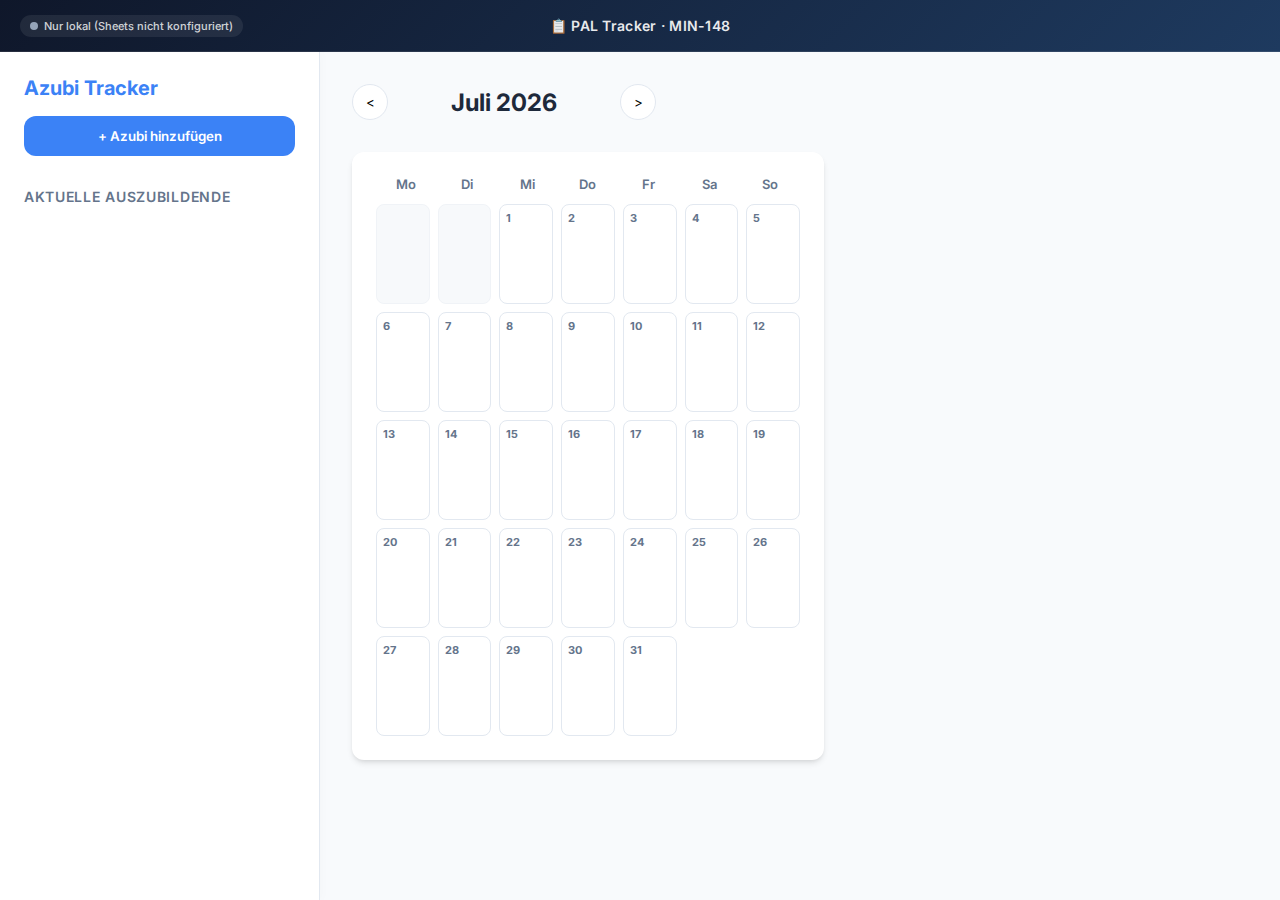
<file: ultraviolet-pioneer/index.html>
<!DOCTYPE html>
<html lang="de">

<head>
    <meta charset="UTF-8">
    <meta name="viewport" content="width=device-width, initial-scale=1.0">
    <title>Praxisanleitung Tracker – MIN-148</title>
    <meta name="description"
        content="Praxisanleiter Tracker für Station MIN-148 Pulmologie u. Infektiologie. Verwalten Sie Auszubildende, Gespräche und Anleitungsnachweise zentral im Team.">
    <link rel="stylesheet" href="style.css">
    <link rel="icon" type="image/png" href="favicon.png">
    <link rel="apple-touch-icon" href="favicon.png">
    <link rel="preconnect" href="https://fonts.googleapis.com">
    <link rel="preconnect" href="https://fonts.gstatic.com" crossorigin>
    <link href="https://fonts.googleapis.com/css2?family=Inter:wght@300;400;500;600;700&display=swap" rel="stylesheet">
</head>

<body>
    <!-- Status Bar -->
    <div id="user-bar" class="user-bar">
        <div class="user-bar-left">
            <div id="sync-indicator" class="sync-indicator sync-disconnected" title="Verbindungsstatus">
                <span class="sync-dot"></span>
                <span id="sync-text" class="sync-label">Verbinde...</span>
            </div>
        </div>
        <div class="user-bar-center">
            <span class="app-title-bar">📋 PAL Tracker · MIN-148</span>
        </div>
        <div class="user-bar-right">
            <span id="last-sync-time" class="sync-label" style="font-size: 11px;"></span>
        </div>
    </div>

    <!-- Migration Banner (wird angezeigt wenn localStorage-Daten existieren) -->
    <div id="migration-banner" class="migration-banner hidden">
        <span>📦 Lokale Daten gefunden! Möchten Sie diese in Google Sheets importieren?</span>
        <button id="import-data-btn" class="btn-primary btn-sm">Importieren</button>
        <button id="dismiss-migration-btn" class="btn-ghost btn-sm">Später</button>
    </div>

    <div class="app-container">
        <!-- Sidebar: Student Management -->
        <aside class="sidebar">
            <div class="sidebar-header">
                <h1>Azubi Tracker</h1>
                <button id="add-student-btn" class="btn-primary">
                    <span class="icon">+</span> Azubi hinzufügen
                </button>
            </div>

            <div class="student-list-container">
                <h2>Aktuelle Auszubildende</h2>
                <ul id="student-list" class="student-list">
                    <!-- Students will be injected here -->
                </ul>
            </div>
        </aside>

        <!-- Main Content: Month View & Operations -->
        <main class="main-content">
            <header class="main-header">
                <div class="current-period">
                    <button id="prev-month">&lt;</button>
                    <h2 id="month-display">Februar 2026</h2>
                    <button id="next-month">&gt;</button>
                </div>
                <div id="active-student-badge" class="active-student-badge hidden">
                    Ausgewählt: <span id="active-student-name"></span>
                </div>
            </header>

            <div class="content-grid">
                <!-- Calendar View -->
                <section class="calendar-section">
                    <div class="calendar-header">
                        <div class="day-label">Mo</div>
                        <div class="day-label">Di</div>
                        <div class="day-label">Mi</div>
                        <div class="day-label">Do</div>
                        <div class="day-label">Fr</div>
                        <div class="day-label">Sa</div>
                        <div class="day-label">So</div>
                    </div>
                    <div id="calendar-grid" class="calendar-grid">
                        <!-- Calendar days will be injected here -->
                    </div>
                </section>

                <!-- Milestone Detail View -->
                <section id="milestone-section" class="milestone-section hidden">
                    <div class="student-progress-card">
                        <h3>Fortschritt</h3>
                        <div class="progress-container">
                            <div id="progress-bar-fill" class="progress-bar-fill" style="width: 0%"></div>
                        </div>
                        <p id="progress-text">0/0 Arbeitsaufträge abgeschlossen (0%)</p>
                    </div>

                    <div class="milestones-container">
                        <h3>Gespräche (LAGeSo)</h3>

                        <div class="milestone-card" data-type="intro">
                            <div class="milestone-header">
                                <label class="checkbox-container">
                                    <input type="checkbox" id="check-intro">
                                    <span class="checkmark"></span>
                                    Einführungsgespräch
                                </label>
                            </div>
                            <div class="milestone-details">
                                <div class="form-row">
                                    <div class="form-group-inline">
                                        <label>Datum</label>
                                        <input type="date" id="intro-date">
                                    </div>
                                    <div class="form-group-inline">
                                        <label>Anleiter</label>
                                        <select id="intro-mentor">
                                            <option value="">Wählen...</option>
                                            <option value="Katrin Schulze">Katrin Schulze</option>
                                            <option value="Dominique Büttner">Dominique Büttner</option>
                                            <option value="Armand Murataj">Armand Murataj</option>
                                            <option value="Claus Clemens">Claus Clemens</option>
                                            <option value="Gilles Willet">Gilles Willet</option>
                                            <option value="Almedina Pilav">Almedina Pilav</option>
                                        </select>
                                    </div>
                                </div>
                                <textarea id="intro-notes" placeholder="Notizen zum Gespräch..."></textarea>
                            </div>
                        </div>

                        <div class="milestone-card" data-type="intermediate">
                            <div class="milestone-header">
                                <label class="checkbox-container">
                                    <input type="checkbox" id="check-intermediate">
                                    <span class="checkmark"></span>
                                    Zwischengespräch
                                </label>
                            </div>
                            <div class="milestone-details">
                                <div class="form-row">
                                    <div class="form-group-inline">
                                        <label>Geplant am</label>
                                        <input type="date" id="intermediate-geplant">
                                    </div>
                                    <div class="form-group-inline">
                                        <label>Durchgeführt am</label>
                                        <input type="date" id="intermediate-date">
                                    </div>
                                </div>
                                <div class="form-row">
                                    <div class="form-group-inline" style="grid-column: span 2;">
                                        <label>Anleiter</label>
                                        <select id="intermediate-mentor">
                                            <option value="">Wählen...</option>
                                            <option value="Katrin Schulze">Katrin Schulze</option>
                                            <option value="Dominique Büttner">Dominique Büttner</option>
                                            <option value="Armand Murataj">Armand Murataj</option>
                                            <option value="Claus Clemens">Claus Clemens</option>
                                            <option value="Gilles Willet">Gilles Willet</option>
                                            <option value="Almedina Pilav">Almedina Pilav</option>
                                        </select>
                                    </div>
                                </div>
                                <textarea id="intermediate-notes" placeholder="Notizen zum Gespräch..."></textarea>
                            </div>
                        </div>

                        <div class="milestone-card" data-type="final">
                            <div class="milestone-header">
                                <label class="checkbox-container">
                                    <input type="checkbox" id="check-final">
                                    <span class="checkmark"></span>
                                    Abschlussgespräch
                                </label>
                            </div>
                            <div class="milestone-details">
                                <div class="form-row">
                                    <div class="form-group-inline">
                                        <label>Geplant am</label>
                                        <input type="date" id="final-geplant">
                                    </div>
                                    <div class="form-group-inline">
                                        <label>Durchgeführt am</label>
                                        <input type="date" id="final-date">
                                    </div>
                                </div>
                                <div class="form-row">
                                    <div class="form-group-inline" style="grid-column: span 2;">
                                        <label>Anleiter</label>
                                        <select id="final-mentor">
                                            <option value="">Wählen...</option>
                                            <option value="Katrin Schulze">Katrin Schulze</option>
                                            <option value="Dominique Büttner">Dominique Büttner</option>
                                            <option value="Armand Murataj">Armand Murataj</option>
                                            <option value="Claus Clemens">Claus Clemens</option>
                                            <option value="Gilles Willet">Gilles Willet</option>
                                            <option value="Almedina Pilav">Almedina Pilav</option>
                                        </select>
                                    </div>
                                </div>
                                <textarea id="final-notes" placeholder="Notizen zum Gespräch..."></textarea>
                            </div>
                        </div>
                    </div>

                    <div class="assignments-section">
                        <h3>Arbeitsaufträge</h3>
                        <div id="assignment-list" class="assignment-list">
                            <!-- Assignments will be injected here -->
                        </div>

                        <div class="assignment-controls">
                            <select id="assignment-dropdown">
                                <option value="">Aufgabe auswählen...</option>
                                <option value="1. Arbeitsaufgabe Ambulante Versorgung, Anhang Formblatt">1. Ambulante
                                    Versorgung</option>
                                <option
                                    value="2. Arbeitsaufgabe Anleitung von Angehörigen als edukative Handlungssituation">
                                    2. Anleitung Angehörige</option>
                                <option value="3. Arbeitsaufgabe Blutentnahme">3. Blutentnahme</option>
                                <option value="4. Arbeitsaufgabe Blutzuckermessung und Auswertung">4. Blutzucker
                                </option>
                                <option value="5. Arbeitsaufgabe Gastrointestinale Sonde">5. Gastrointestinale Sonde
                                </option>
                                <option value="6. Arbeitsaufgabe Herstellung einer Infusion">6. Infusion herstellen
                                </option>
                                <option value="7. Arbeitsaufgabe Herstellung einer Inhalation">7. Inhalation herstellen
                                </option>
                                <option value="8. Arbeitsaufgabe Körperpflege">8. Körperpflege</option>
                                <option value="9. Arbeitsaufgabe Langzeitstationäre Versorgung, Anhang Formblatt">9.
                                    Langzeitversorgung</option>
                                <option value="10. Arbeitsaufgabe Legen eines transurethralen Blasenkatheters">10.
                                    Blasenkatheter (transurethral)</option>
                                <option
                                    value="11. Arbeitsaufgabe Magenspülung nach Lippen-Kiefer-Gaumenspalten-Operation">
                                    11. Magenspülung (LKGS)</option>
                                <option value="12. Arbeitsaufgabe Mobilisation">12. Mobilisation</option>
                                <option value="13. Arbeitsaufgabe Patient*innenbeobachtung">13. Patient*innenbeobachtung
                                </option>
                                <option value="14. Arbeitsaufgabe Patient*innenvorstellung">14. Patient*innenvorstellung
                                </option>
                                <option value="15. Arbeitsaufgabe Pflegeanamnesegespräch">15. Pflegeanamnesegespräch
                                </option>
                                <option value="16. Arbeitsaufgabe prä- und postoperative Pflege">16. Prä-/Postoperative
                                    Pflege</option>
                                <option value="17. Arbeitsaufgabe Prophylaxe">17. Prophylaxe</option>
                                <option
                                    value="18. Arbeitsaufgabe Qualitätssicherung im Pflegeprozess (Zwischenprüfung)">18.
                                    Qualitätssicherung (Zwischenprüfung)</option>
                                <option value="19. Arbeitsaufgabe s.c. Injektion">19. s.c. Injektion</option>
                                <option value="20. Arbeitsaufgabe Schmerzeinschätzung">20. Schmerzeinschätzung</option>
                                <option value="21. Arbeitsaufgabe Stomaversorgung">21. Stomaversorgung</option>
                                <option
                                    value="22. Arbeitsaufgabe Teespülung nach Lippen - Kiefer - Gaumenspaltenoperation">
                                    22. Teespülung (LKGS)</option>
                                <option value="23. Arbeitsaufgabe Tracheostomapflege">23. Tracheostomapflege</option>
                                <option value="24. Arbeitsaufgabe Tubus">24. Tubus</option>
                                <option value="25. Arbeitsaufgabe Verabreichen von Medikationen">25. Medikationen
                                    verabreichen</option>
                                <option value="26. Arbeitsaufgabe Verbandswechsel Broviac - bzw. Hickmann - Katheter">
                                    26. Verbandswechsel Broviac/Hickman</option>
                                <option value="27. Arbeitsaufgabe Vitalzeichenkontrolle">27. Vitalzeichenkontrolle
                                </option>
                                <option value="28. Arbeitsaufgabe Wundmanagement">28. Wundmanagement</option>
                            </select>
                            <button id="add-assignment-btn" class="btn-secondary">+ Hinzufügen</button>
                        </div>
                    </div>

                    <!-- NEW: Anleitungsnachweis Button -->
                    <div class="doc-trigger-section" style="margin-top: 24px;">
                        <button id="open-doc-btn" class="btn-secondary"
                            style="width: 100%; display: flex; align-items: center; justify-content: center; gap: 8px;">
                            <span style="font-size: 1.2em;">📋</span> Anleitungsnachweis führen
                        </button>
                    </div>

                    <button id="save-all-btn" class="btn-primary" style="margin-top: 24px;">Alles Speichern</button>
                    <button id="export-pdf-btn" class="btn-ghost" style="width: 100%; margin-top: 12px;">PDF
                        Export</button>
                </section>
            </div>
        </main>
    </div>

    <!-- Modals -->
    <!-- NEW: Document Modal (Anleitungsnachweis) -->
    <div id="doc-modal" class="modal hidden">
        <div class="modal-content doc-modal-content">
            <div class="doc-modal-header">
                <h3>Anleitungsnachweis</h3>
                <button id="close-doc-btn" class="btn-close">✕</button>
            </div>

            <div id="document-view" class="document-view">
                <!-- Header Image -->
                <div class="doc-print-header">
                    <img src="charite-header.png" alt="Charité Logo" class="doc-header-img">
                </div>

                <!-- Header Table -->
                <table class="doc-table header-table">
                    <tr>
                        <td class="label-cell">Bereich</td>
                        <td class="input-cell" colspan="3">
                            <input type="text" id="doc-bereich" value="MIN-148 Pulmologie u. Infektiologie">
                        </td>
                    </tr>
                    <tr>
                        <td class="label-cell">Auszubildende/r</td>
                        <td class="input-cell" colspan="3">
                            <input type="text" id="doc-student-name" readonly>
                        </td>
                    </tr>
                    <tr>
                        <td class="label-cell">Monat / Jahr</td>
                        <td class="input-cell">
                            <input type="text" id="doc-monat-jahr" placeholder="z.B. Januar 2025">
                        </td>
                        <td class="label-cell">Kurs-Nr.</td>
                        <td class="input-cell">
                            <input type="text" id="doc-kurs-nr" placeholder="Freitext...">
                        </td>
                    </tr>
                </table>

                <div class="doc-info-box">
                    Verpflichtend sind 15% Anleitung pro Auszubildender und Einsatz (entspricht 5,7h/ Woche)
                </div>

                <!-- Main Documentation Table -->
                <table class="doc-table main-table">
                    <thead>
                        <tr>
                            <th style="width: 120px;">Tag / Datum</th>
                            <th style="width: 80px;">Minuten</th>
                            <th style="width: 180px;">Praxisanleitung</th>
                            <th>Anleitungssituation / Gespräche</th>
                            <th class="no-print" style="width: 40px;"></th>
                        </tr>
                    </thead>
                    <tbody id="doc-table-body">
                        <!-- Rows injected by JS -->
                    </tbody>
                </table>

                <button id="add-doc-row-btn" class="btn-secondary no-print" style="margin-top: 8px;">+ Zeile
                    hinzufügen</button>

                <!-- Bemerkung -->
                <div class="doc-bemerkung">
                    <label>Bemerkung:</label>
                    <textarea id="doc-bemerkung" placeholder="Allgemeine Anmerkungen..."></textarea>
                </div>

                <!-- Summary Box (No-print in PDF if requested, but user said "nur im digitalen Tool sichtbar") -->
                <div id="doc-summary" class="doc-summary-box no-print">
                    <h4>ZUSAMMENFASSUNG</h4>
                    <div class="summary-grid">
                        <div class="summary-item">
                            <span>Gesamtanleitungszeit:</span>
                            <strong id="stat-total-min">0</strong> Min (<strong id="stat-total-hrs">0</strong> h)
                        </div>
                        <div class="summary-item">
                            <span>Einsatzdauer:</span>
                            <strong id="stat-weeks">0</strong> Wochen
                        </div>
                        <div class="summary-item">
                            <span>Soll (5,7h/Woche):</span>
                            <strong id="stat-soll-hrs">0</strong> h (<strong id="stat-soll-min">0</strong> Min)
                        </div>
                    </div>
                    <div id="doc-status-msg" class="doc-status-msg">
                        <!-- Filled by JS -->
                    </div>
                    <div class="progress-container" style="height: 12px; margin-top: 12px;">
                        <div id="doc-progress-fill" class="progress-bar-fill" style="width: 0%"></div>
                    </div>
                </div>

                <div class="doc-footer-notes">
                    <p>ℹ️ Interner Einsatz: Bitte an zuständige:n Zentralen Praxisanleiter:in senden!</p>
                    <p>ℹ️ Externer Einsatz: Bitte an ek-praxisdokumente@charite.de senden!</p>
                </div>

                <!-- Signature fields (bottom of document) -->
                <div class="doc-signatures">
                    <div class="sig-field">
                        <div class="sig-line"></div>
                        <span>Unterschrift Auszubildende/r</span>
                    </div>
                    <div class="sig-field">
                        <div class="sig-line"></div>
                        <span>Unterschrift Praxisanleiter/in</span>
                    </div>
                </div>
            </div>

            <div class="modal-actions doc-modal-actions no-print">
                <button id="save-doc-btn" class="btn-primary">💾 Speichern</button>
                <button id="print-doc-btn" class="btn-secondary">🖨️ Drucken / PDF</button>
            </div>
        </div>
    </div>
    <div id="student-modal" class="modal hidden">
        <div class="modal-content">
            <h3>Azubi hinzufügen</h3>
            <div class="form-row">
                <div class="form-group">
                    <label for="student-vorname">Vorname</label>
                    <input type="text" id="student-vorname" placeholder="Vorname">
                </div>
                <div class="form-group">
                    <label for="student-nachname">Nachname</label>
                    <input type="text" id="student-nachname" placeholder="Nachname">
                </div>
            </div>

            <div class="form-row">
                <div class="form-group">
                    <label for="student-start">Einsatz Beginn</label>
                    <input type="date" id="student-start">
                </div>
                <div class="form-group">
                    <label for="student-ende">Einsatz Ende</label>
                    <input type="date" id="student-ende">
                </div>
            </div>

            <div class="form-group">
                <label for="student-lehrjahr">Lehrjahr</label>
                <select id="student-lehrjahr">
                    <option value="" disabled selected>Auswählen...</option>
                    <option value="1">1. Lehrjahr</option>
                    <option value="2">2. Lehrjahr</option>
                    <option value="3">3. Lehrjahr</option>
                </select>
            </div>

            <div class="form-group">
                <label for="student-color">Farbe zuordnen</label>
                <div class="color-picker-grid">
                    <div class="color-option active" style="background-color: #3b82f6;" data-color="#3b82f6"></div>
                    <div class="color-option" style="background-color: #10b981;" data-color="#10b981"></div>
                    <div class="color-option" style="background-color: #f59e0b;" data-color="#f59e0b"></div>
                    <div class="color-option" style="background-color: #ef4444;" data-color="#ef4444"></div>
                    <div class="color-option" style="background-color: #8b5cf6;" data-color="#8b5cf6"></div>
                    <div class="color-option" style="background-color: #ec4899;" data-color="#ec4899"></div>
                </div>
            </div>
            <div class="modal-actions">
                <button id="cancel-student" class="btn-ghost">Abbrechen</button>
                <button id="save-student" class="btn-primary">Speichern</button>
            </div>
        </div>
    </div>

    <!-- Confirm Modal -->
    <div id="confirm-modal" class="modal hidden">
        <div class="modal-content">
            <h3 id="confirm-title">Löschen bestätigen</h3>
            <p id="confirm-message" style="margin-bottom: 24px; color: var(--text-muted);"></p>
            <div class="modal-actions">
                <button id="confirm-cancel" class="btn-ghost"
                    style="width: auto; padding: 10px 20px;">Abbrechen</button>
                <button id="confirm-ok" class="btn-primary"
                    style="background-color: #ef4444; width: auto; padding: 10px 20px;">Löschen</button>
            </div>
        </div>
    </div>

    <!-- Google Sheets API Integration -->
    <script src="google-sheets-api.js"></script>
    <script src="main.js"></script>
</body>

</html>
</file>
<file: ultraviolet-pioneer/style.css>
:root {
    --primary: #3b82f6;
    --primary-hover: #2563eb;
    --bg-app: #f8fafc;
    --bg-sidebar: #ffffff;
    --text-main: #1e293b;
    --text-muted: #64748b;
    --border: #e2e8f0;
    --shadow: 0 4px 6px -1px rgb(0 0 0 / 0.1), 0 2px 4px -2px rgb(0 0 0 / 0.1);
    --radius: 12px;
}

/* Document Modal Styling */
/* Document Modal Styling with higher specificity to override .modal-content */
.modal-content.doc-modal-content {
    width: 95vw;
    height: 95vh;
    max-width: 1400px;
    max-height: 950px;
    padding: 0;
    overflow: hidden;
    display: flex;
    flex-direction: column;
}

.doc-modal-header {
    padding: 16px 24px;
    border-bottom: 1px solid var(--border);
    display: flex;
    justify-content: space-between;
    align-items: center;
    background-color: #f8fafc;
}

.document-view {
    padding: 40px;
    overflow-y: auto;
    background-color: #fff;
    color: #000;
}

.doc-table {
    width: 100%;
    border-collapse: collapse;
    margin-bottom: 20px;
    table-layout: fixed;
    /* Important for word-wrap */
}

.doc-table th,
.doc-table td {
    border: 1px solid #000;
    padding: 8px;
    font-size: 13px;
    word-wrap: break-word;
    overflow-wrap: break-word;
    white-space: normal;
    vertical-align: top;
}

/* Col widths */
.doc-table th:nth-child(1),
.doc-table td:nth-child(1) {
    width: 120px;
}

.doc-table th:nth-child(2),
.doc-table td:nth-child(2) {
    width: 80px;
}

.doc-table th:nth-child(3),
.doc-table td:nth-child(3) {
    width: 180px;
}

.doc-table th:nth-child(4),
.doc-table td:nth-child(4) {
    width: auto;
}

.doc-table th:nth-child(5),
.doc-table td:nth-child(5) {
    width: 40px;
}

.header-table td {
    padding: 4px 8px;
}

.label-cell {
    background-color: #f1f5f9;
    font-weight: 600;
    width: 150px;
}

.input-cell input {
    width: 100%;
    border: none;
    outline: none;
    font-size: 14px;
    background: transparent;
}

.doc-info-box {
    border: 1px solid #000;
    padding: 10px;
    margin-bottom: 20px;
    font-size: 13px;
    font-weight: 600;
    text-align: center;
    background-color: #fffbeb;
}

.main-table th {
    background-color: #f8fafc;
    text-align: left;
}

.main-table input,
.main-table select,
.main-table textarea {
    width: 100%;
    border: none;
    outline: none;
    background: transparent;
    font-size: 13px;
}

.doc-bemerkung {
    margin-top: 20px;
}

.doc-bemerkung label {
    display: block;
    font-weight: 600;
    margin-bottom: 4px;
}

.doc-bemerkung textarea {
    width: 100%;
    height: 80px;
    border: 1px solid #000;
    padding: 8px;
    resize: none;
}

.doc-summary-box {
    margin-top: 24px;
    padding: 16px;
    border: 2px solid var(--primary);
    border-radius: var(--radius);
    background-color: #f0f9ff;
}

.doc-summary-box h4 {
    margin-top: 0;
    margin-bottom: 12px;
    color: var(--primary);
}

.summary-grid {
    display: grid;
    grid-template-columns: 1fr 1fr;
    gap: 12px;
    font-size: 14px;
}

.doc-status-msg {
    margin-top: 12px;
    font-weight: 600;
    padding: 8px;
    border-radius: 4px;
}

.status-valid {
    color: #059669;
    background-color: #ecfdf5;
}

.status-warn {
    color: #d97706;
    background-color: #fffbeb;
}

.doc-footer-notes {
    margin-top: 24px;
    font-size: 12px;
    color: #475569;
}

.doc-signatures {
    margin-top: 40px;
    margin-bottom: 60px;
    /* Space after signatures */
    display: flex;
    justify-content: space-between;
}

.sig-field {
    width: 250px;
}

.sig-line {
    border-bottom: 1px solid #000;
    margin-bottom: 4px;
}

.doc-modal-actions {
    padding: 16px 24px;
    border-top: 1px solid var(--border);
    display: flex;
    justify-content: flex-end;
    gap: 12px;
    background-color: #f8fafc;
}

/* Print Styles */
@media print {
    body * {
        visibility: hidden !important;
    }

    .modal {
        position: absolute !important;
        left: 0 !important;
        top: 0 !important;
        display: block !important;
        visibility: visible !important;
        background: none !important;
        width: 100% !important;
        height: auto !important;
        overflow: visible !important;
    }

    #doc-modal {
        display: block !important;
        visibility: visible !important;
    }

    .doc-modal-content {
        visibility: visible !important;
        box-shadow: none !important;
        border: none !important;
        max-width: 100% !important;
        max-height: none !important;
        width: 100% !important;
        height: auto !important;
        position: static !important;
        overflow: visible !important;
    }

    .document-view,
    .document-view * {
        visibility: visible !important;
    }

    .no-print,
    .zeile-leer {
        display: none !important;
    }

    .document-view {
        padding: 0 !important;
        overflow: visible !important;
    }

    .doc-table {
        page-break-inside: auto;
    }

    .doc-table tr {
        page-break-inside: avoid;
        page-break-after: auto;
    }

    .doc-modal-header,
    .doc-modal-actions {
        display: none !important;
    }

    input,
    textarea,
    select {
        border: none !important;
        appearance: none !important;
        -webkit-appearance: none !important;
        background: transparent !important;
        padding: 0 !important;
    }

    /* Hide Firefox/Chrome date placeholder on print if empty */
    input[type="date"]::before {
        content: attr(data-placeholder);
        display: none !important;
    }

    input[type="date"]:invalid::-webkit-datetime-edit {
        color: transparent !important;
    }

    input[type="date"]::-webkit-calendar-picker-indicator {
        display: none !important;
    }
}

* {
    margin: 0;
    padding: 0;
    box-sizing: border-box;
    font-family: 'Inter', sans-serif;
}

body {
    background-color: var(--bg-app);
    color: var(--text-main);
    overflow: hidden;
    height: 100vh;
}

.app-container {
    display: flex;
    height: calc(100vh - 52px);
    /* Account for user bar */
}

/* Sidebar Styling */
.sidebar {
    width: 320px;
    background-color: var(--bg-sidebar);
    border-right: 1px solid var(--border);
    display: flex;
    flex-direction: column;
    padding: 24px;
    box-shadow: 2px 0 10px rgba(0, 0, 0, 0.02);
}

.sidebar-header {
    margin-bottom: 32px;
}

.sidebar-header h1 {
    font-size: 20px;
    font-weight: 700;
    margin-bottom: 16px;
    color: var(--primary);
}

.student-list-container h2 {
    font-size: 14px;
    font-weight: 600;
    color: var(--text-muted);
    text-transform: uppercase;
    letter-spacing: 0.05em;
    margin-bottom: 12px;
}

.student-list {
    list-style: none;
    overflow-y: auto;
}

.student-item {
    display: flex;
    align-items: center;
    padding: 12px;
    border-radius: var(--radius);
    margin-bottom: 8px;
    cursor: pointer;
    transition: all 0.2s ease;
    border: 1px solid transparent;
    position: relative;
}

.student-item:hover {
    background-color: #f1f5f9;
}

.delete-student {
    background: none;
    border: none;
    cursor: pointer;
    color: #cbd5e1;
    font-size: 16px;
    padding: 4px 8px;
    margin-left: 8px;
    border-radius: 4px;
    opacity: 0.3;
    transition: all 0.2s;
}

.student-item:hover .delete-student {
    opacity: 1;
}

.delete-student:hover {
    color: #ef4444;
    background: #fee2e2;
}

.student-item.active {
    background-color: #eff6ff;
    border-color: var(--primary);
}

.student-color-circle {
    width: 12px;
    height: 12px;
    border-radius: 50%;
    margin-right: 12px;
}

.student-name {
    font-weight: 500;
    flex-grow: 1;
    display: flex;
    align-items: center;
    gap: 8px;
}

.lj-badge {
    font-size: 0.7rem;
    padding: 2px 6px;
    border-radius: 4px;
    font-weight: 600;
    color: white;
    text-transform: uppercase;
    white-space: nowrap;
}

.lj-badge-1 {
    background-color: #7dd3fc;
}

/* Hellblau */
.lj-badge-2 {
    background-color: #f59e0b;
}

/* Orange */
.lj-badge-3 {
    background-color: #10b981;
}

/* Grün */

/* Main Content Styling */
.main-content {
    flex-grow: 1;
    display: flex;
    flex-direction: column;
    overflow-y: auto;
    padding: 32px;
}

.doc-print-header {
    margin-bottom: 20px;
}

.doc-header-img {
    width: 100%;
    height: auto;
    display: block;
}

.main-header {
    display: flex;
    justify-content: space-between;
    align-items: center;
    margin-bottom: 32px;
}

.current-period {
    display: flex;
    align-items: center;
    gap: 16px;
}

.current-period h2 {
    font-size: 24px;
    font-weight: 700;
    min-width: 200px;
    text-align: center;
}

.current-period button {
    background: white;
    border: 1px solid var(--border);
    width: 36px;
    height: 36px;
    border-radius: 50%;
    cursor: pointer;
    display: flex;
    align-items: center;
    justify-content: center;
    transition: all 0.2s;
}

.current-period button:hover {
    background: #f8fafc;
    border-color: var(--text-muted);
}

.active-student-badge {
    background: #eff6ff;
    color: var(--primary);
    padding: 8px 16px;
    border-radius: 20px;
    font-weight: 600;
    font-size: 14px;
    border: 1px solid #bfdbfe;
    animation: fadeIn 0.3s ease;
}

.content-grid {
    display: grid;
    grid-template-columns: 1fr 400px;
    gap: 24px;
    align-items: start;
}

/* Calendar Styling */
.calendar-section {
    background: white;
    border-radius: var(--radius);
    padding: 24px;
    box-shadow: var(--shadow);
}

.calendar-header {
    display: grid;
    grid-template-columns: repeat(7, 1fr);
    text-align: center;
    margin-bottom: 12px;
}

.day-label {
    font-size: 13px;
    font-weight: 600;
    color: var(--text-muted);
}

.calendar-grid {
    display: grid;
    grid-template-columns: repeat(7, 1fr);
    grid-auto-rows: 100px;
    gap: 8px;
}

/* Calendar Bars Styling */
.calendar-day {
    border: 1px solid var(--border);
    border-radius: 8px;
    padding: 6px;
    position: relative;
    transition: background 0.2s;
    height: 100px;
    display: flex;
    flex-direction: column;
}

.calendar-day:hover {
    background: #fdfdfd;
}

.calendar-day.other-month {
    background-color: #f1f5f9;
    opacity: 0.5;
}

.day-number {
    font-size: 11px;
    font-weight: 700;
    color: var(--text-muted);
    margin-bottom: 4px;
}

.calendar-bar-container {
    display: flex;
    flex-direction: column;
    gap: 3px;
    width: 100%;
    margin-top: 2px;
}

.deployment-bar {
    height: 18px;
    border-radius: 4px;
    color: white;
    font-size: 0.7rem;
    font-weight: 600;
    display: flex;
    align-items: center;
    justify-content: center;
    cursor: pointer;
    transition: transform 0.1s;
    overflow: visible;
    /* Markers will stick out if needed */
    position: relative;
    padding: 0 4px;
}

/* Interview Markers */
.interview-marker {
    position: absolute;
    top: 50%;
    transform: translateY(-50%);
    width: 16px;
    height: 16px;
    border-radius: 50%;
    display: flex;
    align-items: center;
    justify-content: center;
    font-size: 0.65rem;
    z-index: 2;
    background-color: inherit;
    box-shadow: 0 0 0 1px rgba(0, 0, 0, 0.1);
}

.marker-e {
    left: 5px;
}

.marker-z {
    right: 25px;
}

.marker-a {
    right: 5px;
}

.marker-planned {
    background-color: white !important;
    color: #64748b;
    border: 1.5px dashed #64748b;
}

.marker-done {
    /* Background color same as bar */
    border: 1px solid white;
}

.marker-done::after {
    content: '✓';
    position: absolute;
    right: -4px;
    bottom: -4px;
    background: #10b981;
    color: white;
    width: 8px;
    height: 8px;
    border-radius: 50%;
    font-size: 6px;
    display: flex;
    align-items: center;
    justify-content: center;
    border: 1px solid white;
}

.marker-overdue {
    background-color: white !important;
    color: #ef4444;
    border: 1.5px solid #ef4444;
}

.marker-overdue::after {
    content: '!';
    position: absolute;
    right: -4px;
    bottom: -4px;
    background: #ef4444;
    color: white;
    width: 8px;
    height: 8px;
    border-radius: 50%;
    font-size: 6px;
    display: flex;
    align-items: center;
    justify-content: center;
    border: 1px solid white;
}

.deployment-bar:hover {
    transform: scale(1.02);
    z-index: 10;
}

/* Milestone Section Styling */
.milestone-section {
    background: transparent;
    border-radius: 0;
    padding: 0;
    box-shadow: none;
    animation: slideInRight 0.3s ease;
}

/* Progress Card */
.student-progress-card {
    background: white;
    border-radius: var(--radius);
    padding: 20px;
    box-shadow: var(--shadow);
    margin-bottom: 20px;
}

.progress-container {
    height: 12px;
    background: #e2e8f0;
    border-radius: 6px;
    overflow: hidden;
    margin: 12px 0;
}

.progress-bar-fill {
    height: 100%;
    transition: width 0.5s ease, background-color 0.5s ease;
}

#progress-text {
    font-size: 12px;
    font-weight: 600;
    color: var(--text-muted);
}

/* Milestones Container */
.milestones-container {
    background: white;
    border-radius: var(--radius);
    padding: 24px;
    box-shadow: var(--shadow);
    margin-bottom: 20px;
}

.milestones-container h3 {
    margin-bottom: 16px;
    font-size: 16px;
    color: var(--text-muted);
    text-transform: uppercase;
    letter-spacing: 0.05em;
}

.milestone-card {
    border: 1px solid var(--border);
    border-radius: var(--radius);
    padding: 16px;
    margin-bottom: 12px;
    transition: all 0.2s;
}

.milestone-header {
    margin-bottom: 12px;
}

.milestone-details {
    padding-top: 12px;
    border-top: 1px dashed var(--border);
}

.form-row {
    display: grid;
    grid-template-columns: 1fr 1fr;
    gap: 12px;
    margin-bottom: 12px;
}

.form-group {
    margin-bottom: 0;
}

.form-group-inline label {
    display: block;
    font-size: 11px;
    font-weight: 700;
    color: var(--text-muted);
    margin-bottom: 4px;
    text-transform: uppercase;
}

.form-group-inline input,
.form-group-inline select {
    width: 100%;
    padding: 8px;
    border: 1px solid var(--border);
    border-radius: 6px;
    font-size: 13px;
}

textarea {
    width: 100%;
    padding: 8px;
    border: 1px solid var(--border);
    border-radius: 6px;
    font-size: 13px;
    resize: vertical;
    min-height: 60px;
    margin-top: 8px;
}

/* Assignments */
.assignments-section {
    background: white;
    border-radius: var(--radius);
    padding: 24px;
    box-shadow: var(--shadow);
}

.assignments-section h3 {
    margin-bottom: 16px;
    font-size: 16px;
    color: var(--text-muted);
    text-transform: uppercase;
    letter-spacing: 0.05em;
}

.assignment-list {
    margin-bottom: 16px;
}

.assignment-item {
    background: #f8fafc;
    border-left: 4px solid var(--primary);
    padding: 12px;
    margin-bottom: 8px;
    border-radius: 0 8px 8px 0;
}

.assignment-main {
    display: flex;
    justify-content: space-between;
    align-items: flex-start;
    margin-bottom: 8px;
}

.assignment-title {
    font-weight: 600;
    font-size: 13px;
    color: var(--text-main);
}

.assignment-meta {
    display: flex;
    justify-content: space-between;
    align-items: center;
    font-size: 11px;
    color: var(--text-muted);
}

.assignment-controls {
    display: flex;
    gap: 8px;
    margin-top: 16px;
}

.assignment-controls select {
    flex-grow: 1;
    padding: 10px;
    border: 1px solid var(--border);
    border-radius: var(--radius);
    background: white;
    font-size: 13px;
}

@media print {

    /* === ALLES AUSBLENDEN AUSSER PRINT-CONTAINER === */
    body>*:not(#print-only-container) {
        display: none !important;
    }

    /* === PRINT CONTAINER === */
    #print-only-container {
        display: block !important;
        position: static !important;
        margin: 0 !important;
        padding: 0 !important;
        width: 100% !important;
        height: auto !important;
    }

    /* === SEITEN-SETUP === */
    @page {
        size: A4 portrait;
        margin: 0;
        /* No margin = no browser headers/footers */
    }

    body {
        margin: 0;
        padding: 0;
    }

    /* === DOKUMENT-STYLING === */
    .print-doc {
        width: 100%;
        height: auto;
        font-family: Arial, sans-serif;
        font-size: 10pt;
        padding: 15mm;
        /* Internal padding since @page margin is 0 */
        box-sizing: border-box;
    }

    .print-doc table {
        width: 100%;
        border-collapse: collapse;
        margin: 3mm 0;
    }

    .print-doc td,
    .print-doc th {
        border: 1px solid #000;
        padding: 2mm;
        font-size: 9pt;
        vertical-align: top;
    }

    .print-doc th {
        background-color: #f0f0f0;
        font-weight: bold;
        text-align: left;
    }

    .print-doc .print-info-text {
        margin: 3mm 0;
        font-size: 9pt;
        font-style: italic;
    }

    .print-doc .print-bemerkung-label {
        font-weight: bold;
        margin-top: 5mm;
        margin-bottom: 2mm;
        font-size: 10pt;
    }

    .print-doc .print-bemerkung-text {
        border: 1px solid #000;
        padding: 2mm;
        min-height: 15mm;
        font-size: 9pt;
        white-space: pre-wrap;
    }

    .print-doc .print-unterschriften {
        display: flex;
        justify-content: space-between;
        margin-top: 10mm;
        font-size: 9pt;
    }

    .print-doc .print-unterschriften>div {
        text-align: center;
        width: 45%;
    }

    .print-doc .print-sig-line {
        border-bottom: 1px solid #000;
        margin-bottom: 3mm;
        height: 20mm;
    }

    .print-doc .print-header-img {
        max-width: 100%;
        height: auto;
        margin-bottom: 5mm;
    }
}

/* Print container hidden by default on screen */
#print-only-container {
    display: none;
}


/* Button UI */
.btn-primary {
    background-color: var(--primary);
    color: white;
    border: none;
    padding: 12px 20px;
    border-radius: var(--radius);
    font-weight: 600;
    cursor: pointer;
    transition: all 0.2s;
    width: 100%;
}

.btn-primary:hover {
    background-color: var(--primary-hover);
    transform: translateY(-1px);
}

.btn-secondary {
    background-color: white;
    color: var(--primary);
    border: 1px dashed var(--primary);
    padding: 10px;
    border-radius: var(--radius);
    font-weight: 500;
    cursor: pointer;
    width: 100%;
    transition: all 0.2s;
}

.btn-secondary:hover {
    background-color: #eff6ff;
}

.btn-ghost {
    background: transparent;
    border: 1px solid var(--border);
    padding: 10px 20px;
    border-radius: var(--radius);
    cursor: pointer;
}

/* Modal Styling */
.modal {
    position: fixed;
    top: 0;
    left: 0;
    width: 100%;
    height: 100%;
    background: rgba(0, 0, 0, 0.5);
    display: flex;
    align-items: center;
    justify-content: center;
    z-index: 100;
}

.modal-content {
    background: white;
    padding: 32px;
    border-radius: 16px;
    width: 400px;
    box-shadow: 0 20px 25px -5px rgb(0 0 0 / 0.1);
}

.modal-content h3 {
    margin-bottom: 24px;
}

.form-group {
    margin-bottom: 20px;
}

.form-group label {
    display: block;
    font-size: 14px;
    font-weight: 600;
    margin-bottom: 8px;
}

.form-group input {
    width: 100%;
    padding: 12px;
    border: 1px solid var(--border);
    border-radius: 8px;
    font-size: 15px;
}

.color-picker-grid {
    display: grid;
    grid-template-columns: repeat(6, 1fr);
    gap: 12px;
}

.color-option {
    width: 40px;
    height: 40px;
    border-radius: 50%;
    cursor: pointer;
    border: 3px solid transparent;
}

.color-option.active {
    border-color: #000;
    transform: scale(1.1);
}

.modal-actions {
    display: flex;
    justify-content: flex-end;
    gap: 12px;
}

/* Utils */
.hidden {
    display: none !important;
}

@keyframes fadeIn {
    from {
        opacity: 0;
    }

    to {
        opacity: 1;
    }
}

@keyframes slideInRight {
    from {
        transform: translateX(20px);
        opacity: 0;
    }

    to {
        transform: translateX(0);
        opacity: 1;
    }
}

/* ========================================
   USER BAR & SYNC INDICATOR
   ======================================== */

.user-bar {
    display: flex;
    align-items: center;
    justify-content: space-between;
    height: 52px;
    padding: 0 20px;
    background: linear-gradient(135deg, #0f172a 0%, #1e3a5f 100%);
    color: white;
    font-size: 13px;
    border-bottom: 1px solid rgba(255, 255, 255, 0.1);
    z-index: 100;
    position: relative;
}

.user-bar-left,
.user-bar-center,
.user-bar-right {
    display: flex;
    align-items: center;
    gap: 12px;
}

.user-bar-left {
    flex: 1;
}

.user-bar-center {
    flex: 0 0 auto;
}

.user-bar-right {
    flex: 1;
    justify-content: flex-end;
}

.app-title-bar {
    font-weight: 600;
    font-size: 14px;
    letter-spacing: 0.02em;
    opacity: 0.9;
}

/* Sync Indicator */
.sync-indicator {
    display: flex;
    align-items: center;
    gap: 6px;
    padding: 4px 10px;
    border-radius: 16px;
    font-size: 11px;
    font-weight: 500;
    background: rgba(255, 255, 255, 0.08);
    transition: all 0.3s ease;
}

.sync-dot {
    width: 8px;
    height: 8px;
    border-radius: 50%;
    transition: background-color 0.3s;
}

.sync-connected .sync-dot {
    background-color: #22c55e;
    box-shadow: 0 0 6px #22c55e;
}

.sync-syncing .sync-dot {
    background-color: #f59e0b;
    animation: syncPulse 1s infinite;
}

.sync-error .sync-dot {
    background-color: #ef4444;
}

.sync-offline .sync-dot {
    background-color: #94a3b8;
}

.sync-disconnected .sync-dot {
    background-color: #64748b;
}

@keyframes syncPulse {

    0%,
    100% {
        opacity: 1;
    }

    50% {
        opacity: 0.3;
    }
}

.sync-label {
    color: rgba(255, 255, 255, 0.8);
}

/* User Info */
.user-info {
    display: flex;
    align-items: center;
    gap: 10px;
}

.user-name {
    font-weight: 500;
    color: rgba(255, 255, 255, 0.9);
}

.role-badge {
    font-size: 11px;
    font-weight: 600;
    padding: 3px 10px;
    border-radius: 12px;
    text-transform: uppercase;
    letter-spacing: 0.04em;
}

.role-pal {
    background: rgba(34, 197, 94, 0.2);
    color: #4ade80;
    border: 1px solid rgba(34, 197, 94, 0.3);
}

.role-readonly {
    background: rgba(148, 163, 184, 0.2);
    color: #cbd5e1;
    border: 1px solid rgba(148, 163, 184, 0.3);
}

.login-prompt {
    display: flex;
    align-items: center;
}

.btn-sm {
    padding: 6px 14px !important;
    font-size: 12px !important;
    min-width: auto !important;
}

/* Migration Banner */
.migration-banner {
    display: flex;
    align-items: center;
    justify-content: center;
    gap: 16px;
    padding: 10px 20px;
    background: linear-gradient(90deg, #fef3c7, #fde68a);
    color: #92400e;
    font-size: 13px;
    font-weight: 500;
    border-bottom: 1px solid #f59e0b;
    animation: slideDown 0.3s ease;
}

@keyframes slideDown {
    from {
        transform: translateY(-100%);
        opacity: 0;
    }

    to {
        transform: translateY(0);
        opacity: 1;
    }
}

/* (Teams theming and read-only mode removed — all PALs have edit access via Google Sheets) */
</file>
